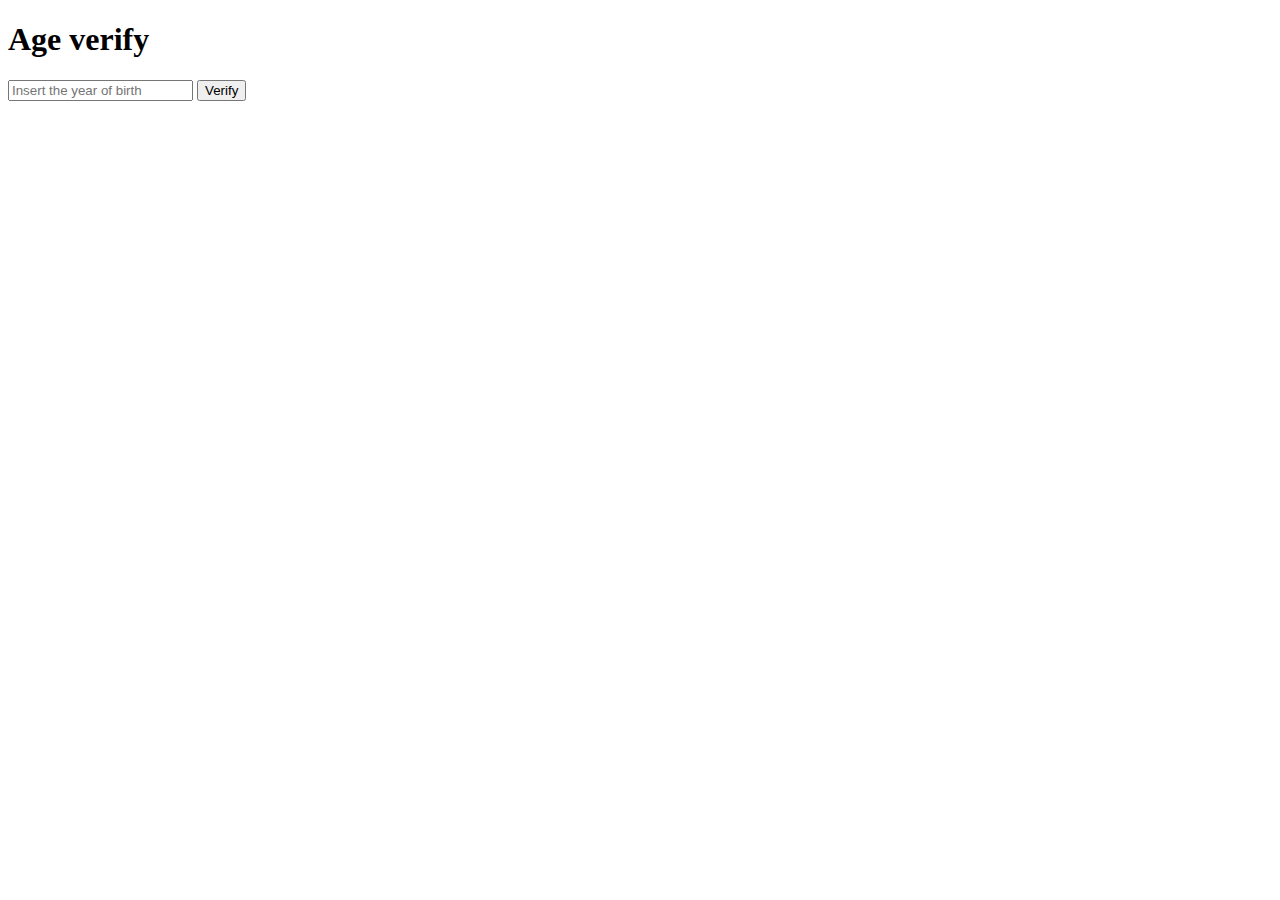
<file: AgeChecker/index.html>
<!DOCTYPE html>
<html lang="en">
<head>
    <meta charset="UTF-8">
    <meta http-equiv="X-UA-Compatible" content="IE=edge">
    <meta name="viewport" content="width=device-width, initial-scale=1.0">
    <title>Age checker</title>
    <script src="functions.js"></script>
</head>
<body>
    <h1>Age verify</h1>
    <input type="number" id="clientBirth" placeholder="Insert the year of birth">
    <button onclick="checkMajority()">Verify</button>
    <br>
    <h2 id="result"></h2>
    <p id="clientAge"></p>
</body>
</html>
</file>
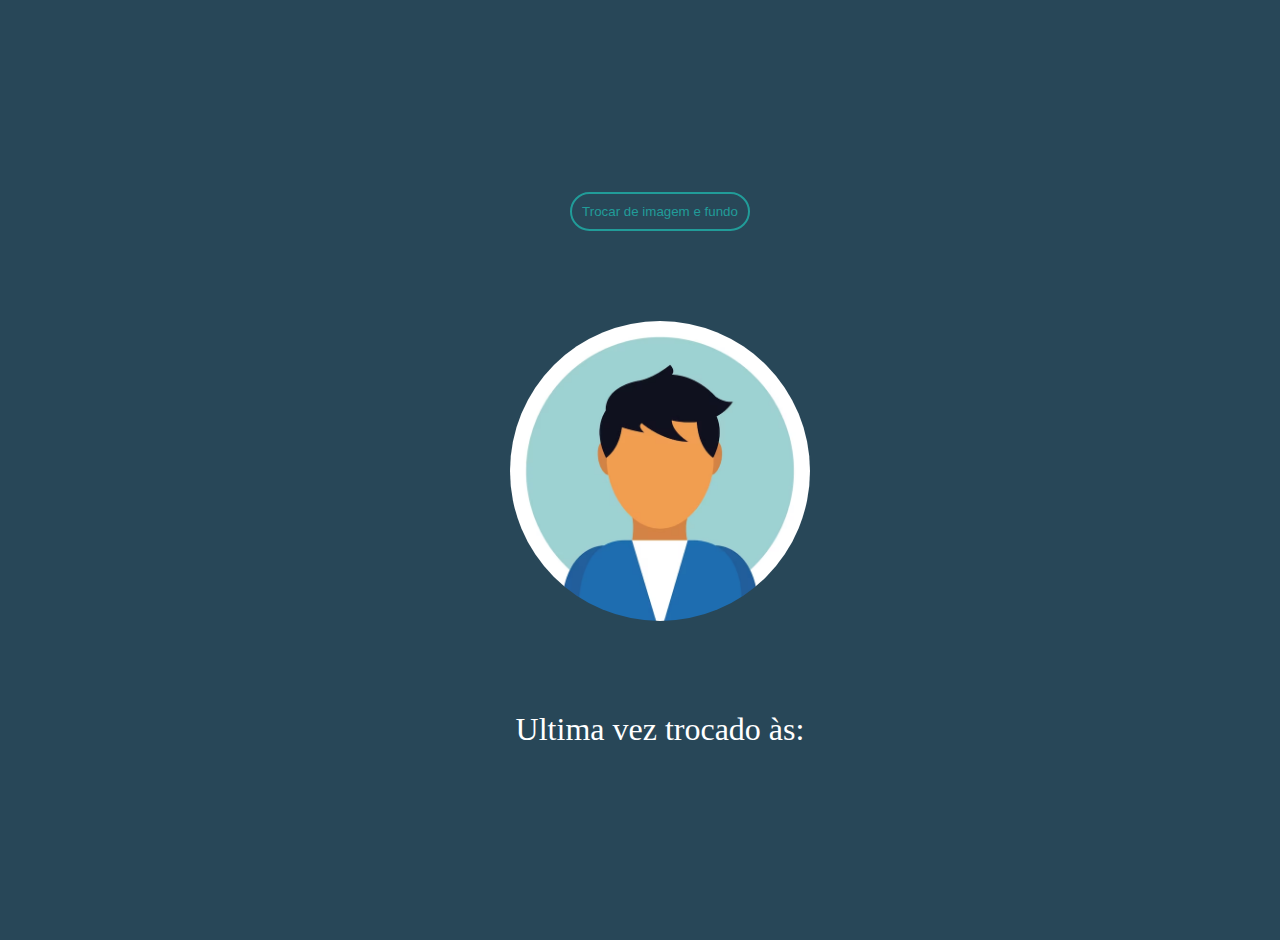
<file: ChangePic/index.html>
<!DOCTYPE html>
<html lang="en" class="light">
<head>
    <meta charset="UTF-8">
    <meta http-equiv="X-UA-Compatible" content="IE=edge">
    <meta name="viewport" content="width=device-width, initial-scale=1.0">
    <title>Troca de perfil</title>
    <link rel="stylesheet" href="style.css">
    <script src="script.js"></script>
</head>
<body>
    <button id="btnStyle" onclick="changeImage()">Trocar de imagem e fundo</button>
    <div class="wrap-image">
        <img src="./Imagens/pic2.avif" alt="Perfil" id="profile" width="300px" height="auto">
    </div>
    <p id="colorTxt">Ultima vez trocado às:<span id="data"></span></p>
</body>
</html>
</file>
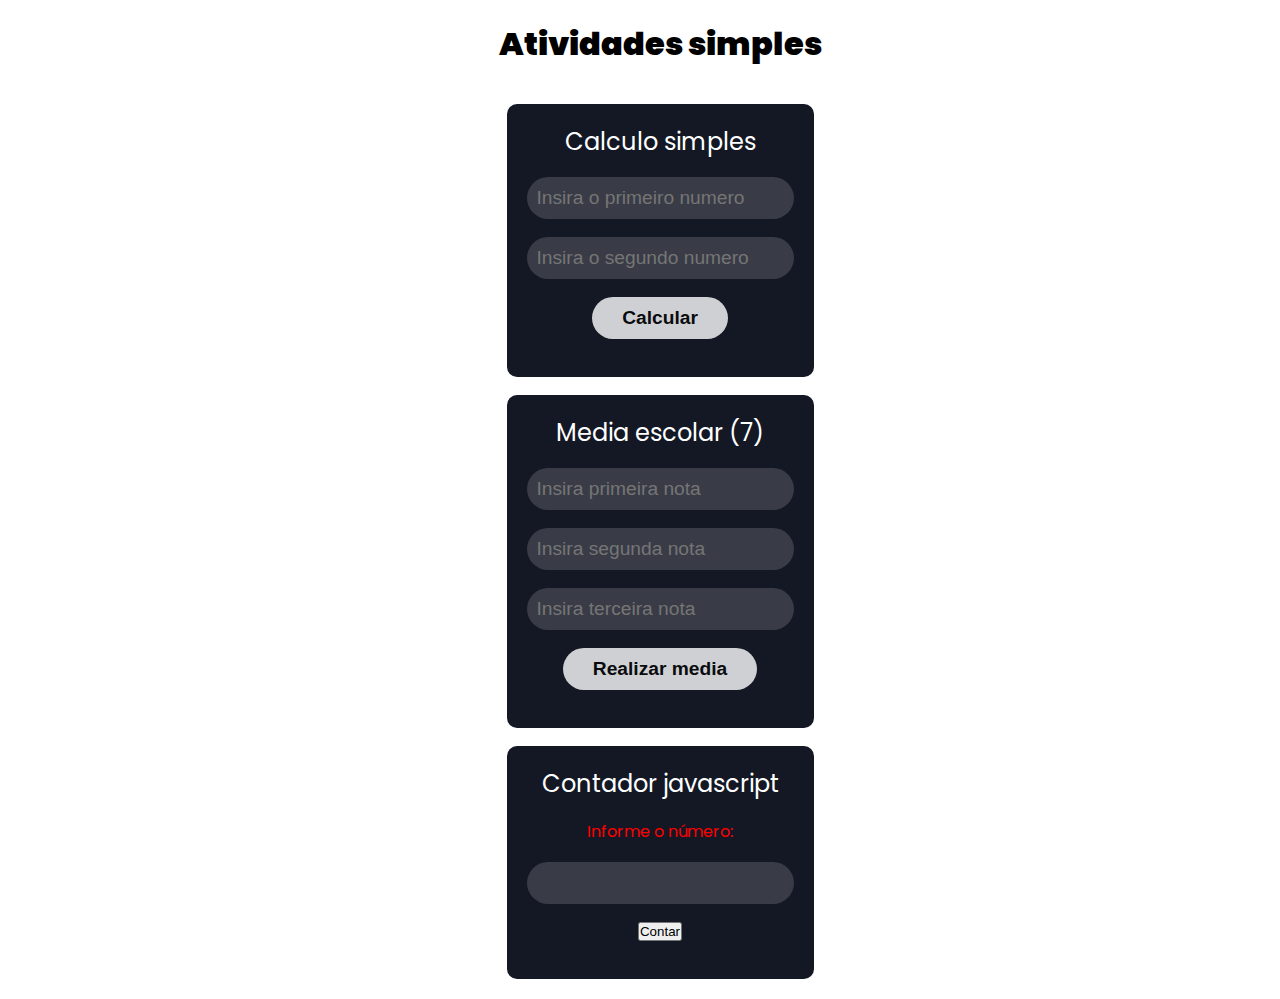
<file: Simple/index.html>
<!DOCTYPE html>
<html lang="en">
<head>
    <meta charset="UTF-8">
    <meta http-equiv="X-UA-Compatible" content="IE=edge">
    <meta name="viewport" content="width=device-width, initial-scale=1.0">
    <title>Atividades simples</title>
    <link rel="stylesheet" href="style.css">
    <link rel="preconnect" href="https://fonts.googleapis.com">
    <link rel="preconnect" href="https://fonts.gstatic.com" crossorigin>
    <link href="https://fonts.googleapis.com/css2?family=Poppins:ital,wght@0,100;0,200;0,300;0,400;0,500;0,600;0,700;0,800;0,900;1,100;1,200;1,300;1,400;1,500;1,600;1,700;1,800;1,900&display=swap" rel="stylesheet">
    <script src="https://code.jquery.com/jquery-3.7.0.js"></script>
</head>
<body>
    <h1>Atividades simples</h1>
    <main>
        <section >
           <h2>Calculo simples</h2>   
           <input type="number" id="num1" placeholder="Insira o primeiro numero">
           <input type="number" id="num2" placeholder="Insira o segundo numero">
           <button class="btn1" onclick="calcular()">Calcular</button>
           <p id="res"></p>
        </section>
        <section >
            <h2>Media escolar (7)</h2> 
            <input type="number" id="nota1" placeholder="Insira primeira nota">
            <input type="number" id="nota2" placeholder="Insira segunda nota">
            <input type="number" id="nota3" placeholder="Insira terceira nota">
            <button class="btn1" onclick="media()">Realizar media</button>
            <p id="resposta"></p>
        </section>
        <section >
            <h2>Contador javascript</h2> 
            <label class="style-label" for="numeroInput">Informe o número:</label>
            <input type="number" id="numeroInput" required>
            <button type="button" onclick="contar()">Contar</button>
            <p id="result"></p>
        </section>
    </main>
    <script src="script.js"></script>
</body>
</html>
</file>
<file: ChangePic/style.css>
*{
    margin: 0;
    padding: 0;
}

body{
     padding: 20px;
     display: flex;
     flex-direction: column;
     justify-content: center;
     align-items: center;
     width: 100vw;
     height: 100vh;
     gap: 10vh;
     overflow-x: hidden;
 }

.light{
    background: rgb(40, 71, 88);
}

html{
    background: rgb(68, 42, 88);
}

.wrap-image{
    position: relative;
    width: 300px;
    height: 300px;
    overflow: hidden;
    border-radius: 100%;
}

#profile{
    position: absolute;
    width: 300px;
    height: 300px;
    transition: all 200ms linear;
}

#profile:hover{
    transform: scale(1.1);
    transition: all 200ms linear;
}

button{
    background: none;
    border: 2px solid lightseagreen;
    color:lightseagreen;
    padding: 10px;
    border-radius: 999px;
    opacity: 0.8;
}

button:hover{
    cursor: pointer;
    box-shadow: rgba(255, 255, 255, 0.2) 0px 7px 29px 0px;
    opacity: 1;
}

p{
    color: #ffff;
    font-size: 2rem;
    width: 100%;
    text-align: center;
}
</file>
<file: Simple/style.css>
*{
    padding: 0;
    margin: 0;
}

body{
    display: flex;
    flex-direction: column;
    align-items: center;
    justify-content: center;
    gap: 4vh;
    padding: 20px;
    width: 100vw;
    height: auto;
    font-family: "Poppins", sans-serif;
    overflow-x: hidden;
}

h1{
    font-weight: 900;
}
h2{
    font-weight: 400;
}

main{
    display: flex;
    flex-direction: column;
    align-items: center;
    justify-content: center;
    gap: 2vh;  
    height: auto;
}

section{
    display: flex;
    flex-direction: column;
    align-items: center;
    justify-content: center;
    gap: 2vh;
    background-color: rgb(19, 24, 36);
    color: #ffff;
    padding: 20px;
    border-radius: 10px;
    height: auto;
}

input{
    background-color: rgb(57, 60, 71);
    color: #ffff;
    border: none;
    padding: 10px;
    border-radius: 999px;
    font-size: 1.2rem;
}

.btn1{
    background-color: #ffff;
    color: #090909;
    border: none;
    padding:10px 30px;
    border-radius: 999px;
    font-size: 1.2rem;
    opacity: 0.8;
    font-weight: 700;
}

.btn1:hover{
    cursor: pointer;
    opacity: 1;
}

.style-label{
    color: red;
}
</file>
